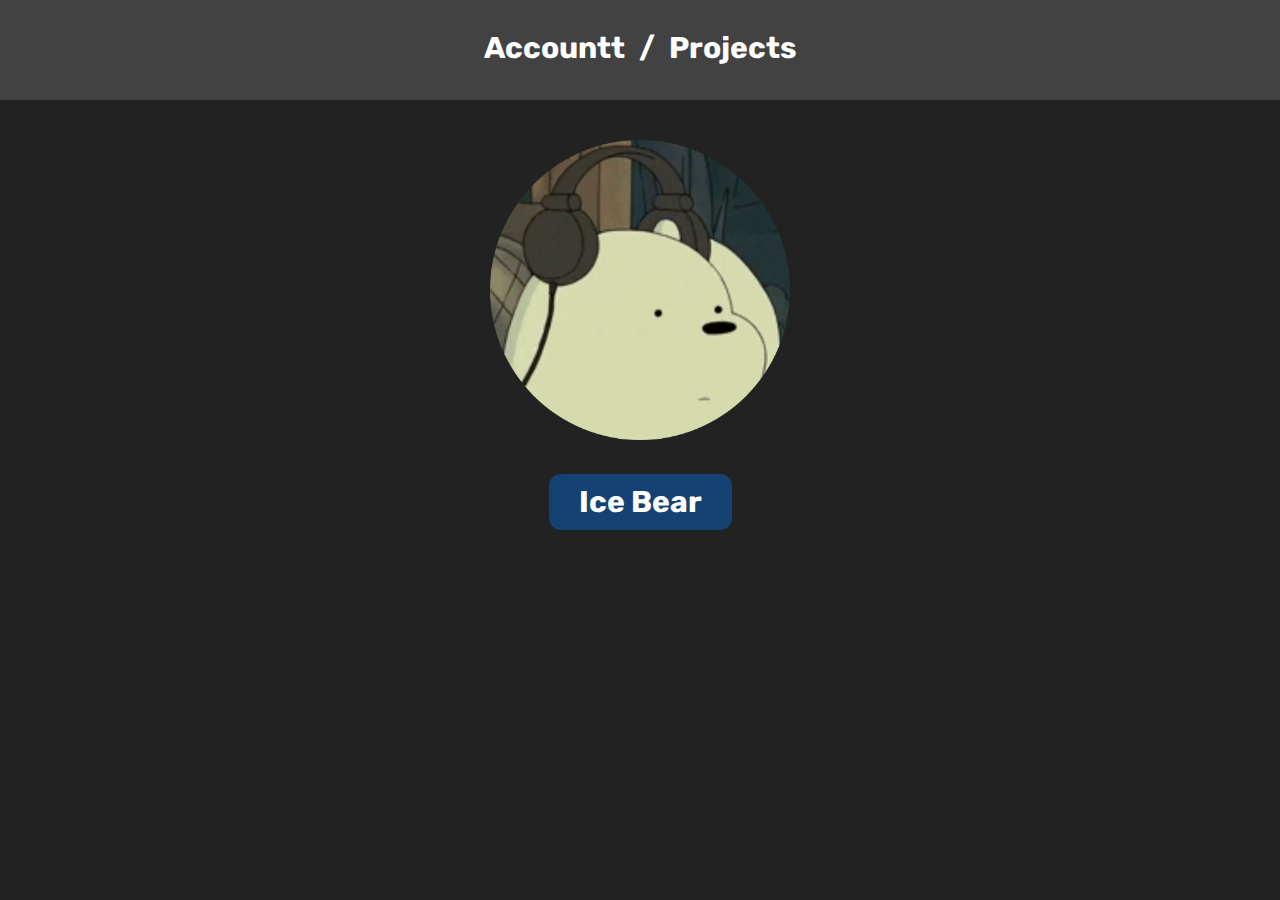
<file: index.html>
<!DOCTYPE html>
<html lang="en">
    
    <head>
        <meta charset="UTF-8">
        <title>Ice Bear</title>
        <link rel="stylesheet" href="css/style.css">
        <link rel="icon" href="css/logo.png">
        <link rel="preconnect" href="https://fonts.googleapis.com">
        <link rel="preconnect" href="https://fonts.gstatic.com" crossorigin>
        <link href="https://fonts.googleapis.com/css2?family=Rubik&display=swap" rel="stylesheet">
    </head>

    <body>
        <div class="top">
            <a href="index.html" class="link">Accountt</a>
            <p>/</p>
            <a href="projects.html" class="link">Projects</a>
        </div>
        
        <div class="mid">
            <img src="css/icebear.png" alt="icebear" class="img"> <br>
            <a href="https://github.com/Icebeear", class="btn">
                Ice Bear
            </a>
        </div>
    </body>
</html>
</file>
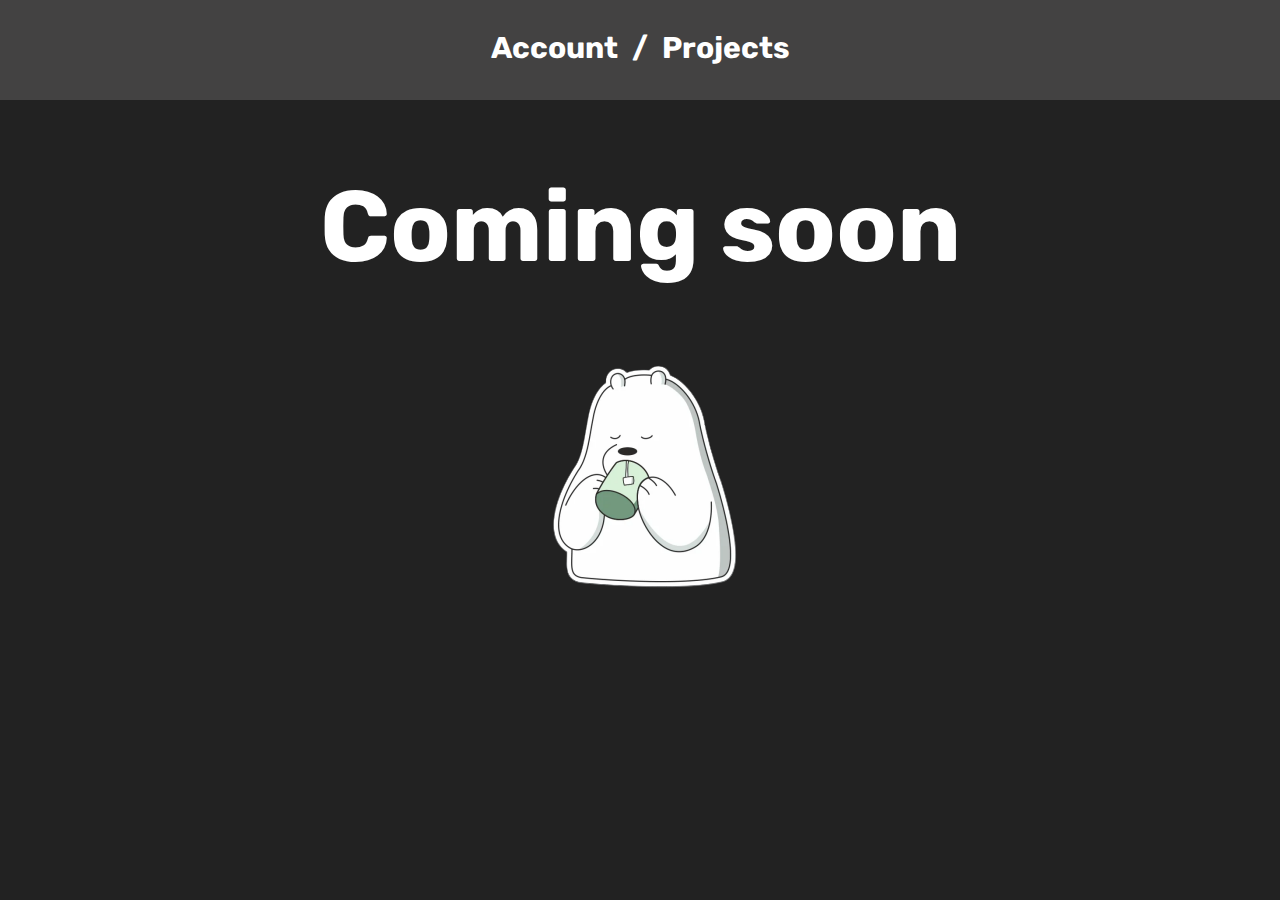
<file: projects.html>
<!DOCTYPE html>
<html lang="en">

    <head>
        <meta charset="UTF-8">
        <title>Ice Bear</title>
        <link rel="stylesheet" href="css/style.css">
        <link rel="icon" href="css/logo.png">
        <link rel="preconnect" href="https://fonts.googleapis.com">
        <link rel="preconnect" href="https://fonts.gstatic.com" crossorigin>
        <link href="https://fonts.googleapis.com/css2?family=Rubik&display=swap" rel="stylesheet">
    </head>

    <body>
        <div class="top">
            <a href="index.html" class="link">Account</a>
            <p>/</p>
            <a href="projects.html" class="link">Projects</a>
        </div>
        
        <h1 class="soon">Coming soon</h1>
        <img src="css/chill.png" alt="chill">
    </body>
</html>
</file>
<file: css/style.css>
body {
    background: #222222;
    font-family: 'Rubik', sans-serif;
    text-align: center;
    margin: 0px;
}

p {
    display: inline-block;
    color: white;
    font-size: 30px;
    font-weight: bold;
}

.link {
    color: white;
    text-decoration: none;
    font-size: 30px;
    margin: 10px;
    display: inline-block;
    font-weight: bold;
}

.link:hover {
    color:#7d8999;
    transition: 0.5s;
}

.top {
    height: 100px;
    background: #434242;
}

.soon {
    color: white;
    font-size: 100px;
}

.img {
    margin: 10px;
    height: 300px;
}

.btn {
    background-color:#144272;
	border-radius: 12px;
	display: inline-block;
	color: white;
	font-size: 30px;
	font-weight: bold;
	padding: 10px 30px;
	text-decoration:none;
    margin-top: 20px;
}

.btn:hover {
    color: #7d8999;
    transition: 0.5s;
}

.mid {
    margin-top: 30px
}
</file>
